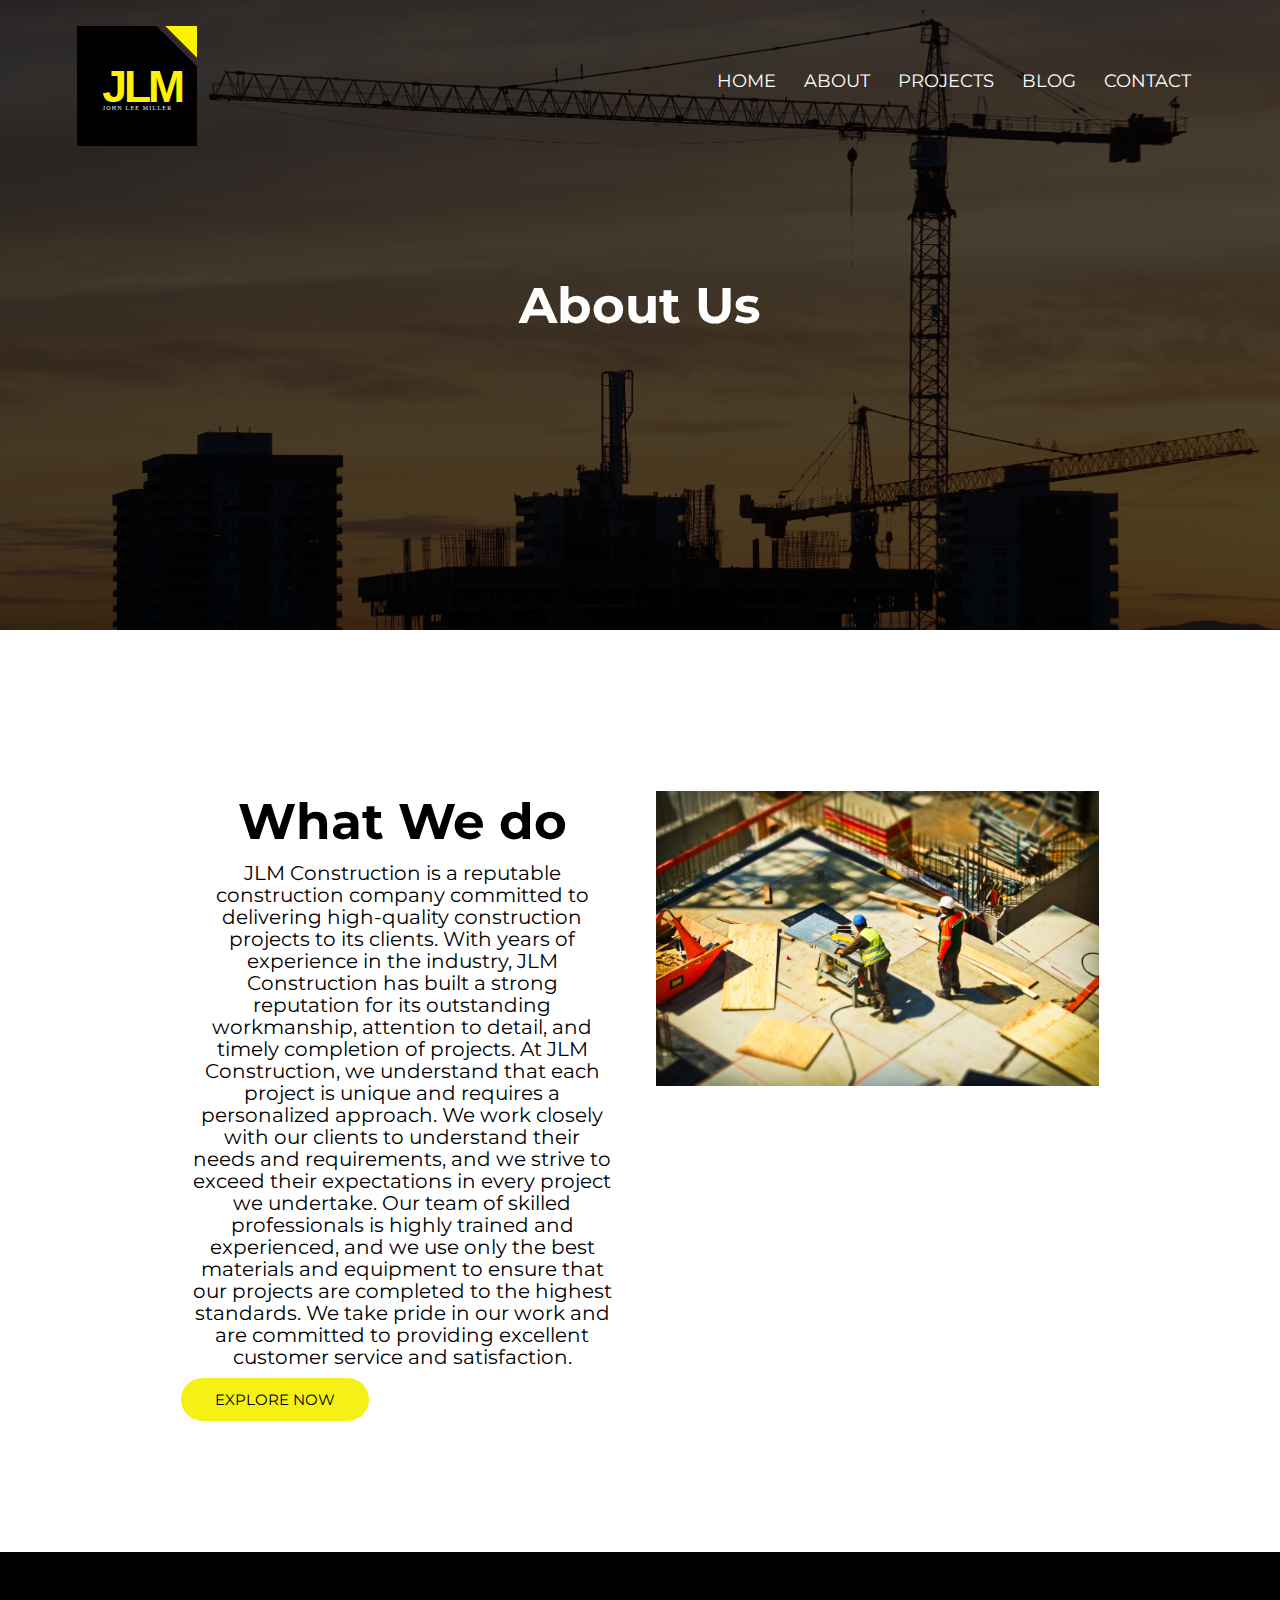
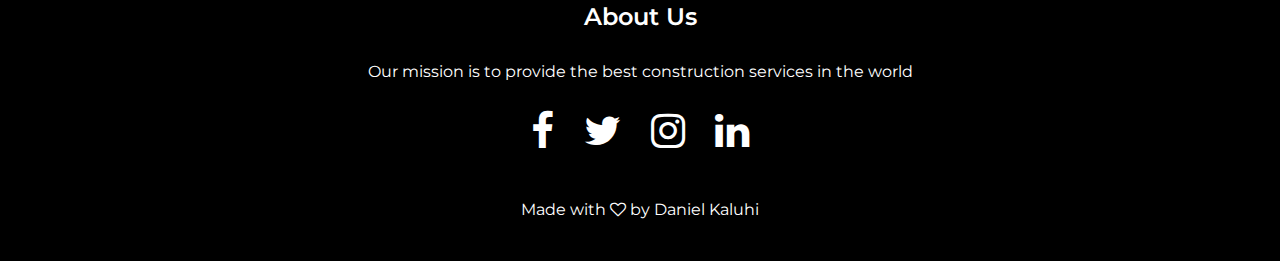
<file: about.html>
<!DOCTYPE html>
<html>
    <head>
        <meta name="viewport" content="width=device-width, initial-scale=1.0">
        <title>Sample Website</title>
        <link rel="stylesheet" href="style.css">
        <link rel="preconnect" href="https://fonts.googleapis.com">
<link rel="preconnect" href="https://fonts.gstatic.com" crossorigin>
<link href="https://fonts.googleapis.com/css2?family=Montserrat:wght@100;200;400&display=swap" rel="stylesheet">
<link rel="stylesheet" href="https://cdnjs.cloudflare.com/ajax/libs/font-awesome/4.7.0/css/font-awesome.min.css">
    </head>
    <body>
        <section class="sub-header">
            <nav>
                <a href="index.html"><img src="images/JLM Logo.svg"></a>
               <div class="nav-links" id="navLinks">   
                   <i class="fa fa-times"onclick="hideMenu()"></i> 
                    <ul>
                        <li><a href="index.html">HOME</a></li>
                        <li><a href="about.html">ABOUT</a></li>
                        <li><a href="projects.html">PROJECTS</a></li>
                        <li><a href="blog.html">BLOG</a></li>
                        <li><a href="contact.html">CONTACT</a></li>
                    </ul>   
                </div>     
                <i class="fa fa-bars"onclick="showMenu()"></i> 
            </nav>
        <h1>About Us</h1>
        </section>
        <!--about us content -->
        <section class="about-us">
            <div class="row">
                <div class="about-us-col">
                    <h1>What We do</h1>
                    <p>JLM Construction is a reputable construction company committed to delivering high-quality construction projects to its clients. With years of experience in the industry, JLM Construction has built a strong reputation for its outstanding workmanship, attention to detail, and timely completion of projects.

                        At JLM Construction, we understand that each project is unique and requires a personalized approach. We work closely with our clients to understand their needs and requirements, and we strive to exceed their expectations in every project we undertake.
                        
                        Our team of skilled professionals is highly trained and experienced, and we use only the best materials and equipment to ensure that our projects are completed to the highest standards. We take pride in our work and are committed to providing excellent customer service and satisfaction.
                        </p>
                        <a href=""class="hero-btn yellow-btn">EXPLORE NOW</a>
                </div>
                <div class="about-us-col">
                    <image src="images/crew.jpg"></image>
            </div>
        </section>
<!--footer-->
    <section class="footer">
         <h4>About Us</h4>
        <p>Our mission is to provide the best construction services in the world</p>
        <div class="icons">
            <i class="fa fa-facebook"></i>
            <i class="fa fa-twitter"></i>
            <i class="fa fa-instagram"></i>
            <i class="fa fa-linkedin"></i>
        </div>
        <p>Made with <i class="fa fa-heart-o"></i> by Daniel Kaluhi </p>

    </section>
    <script src="script.js"></script>
        
    </body>
</html>
</file>
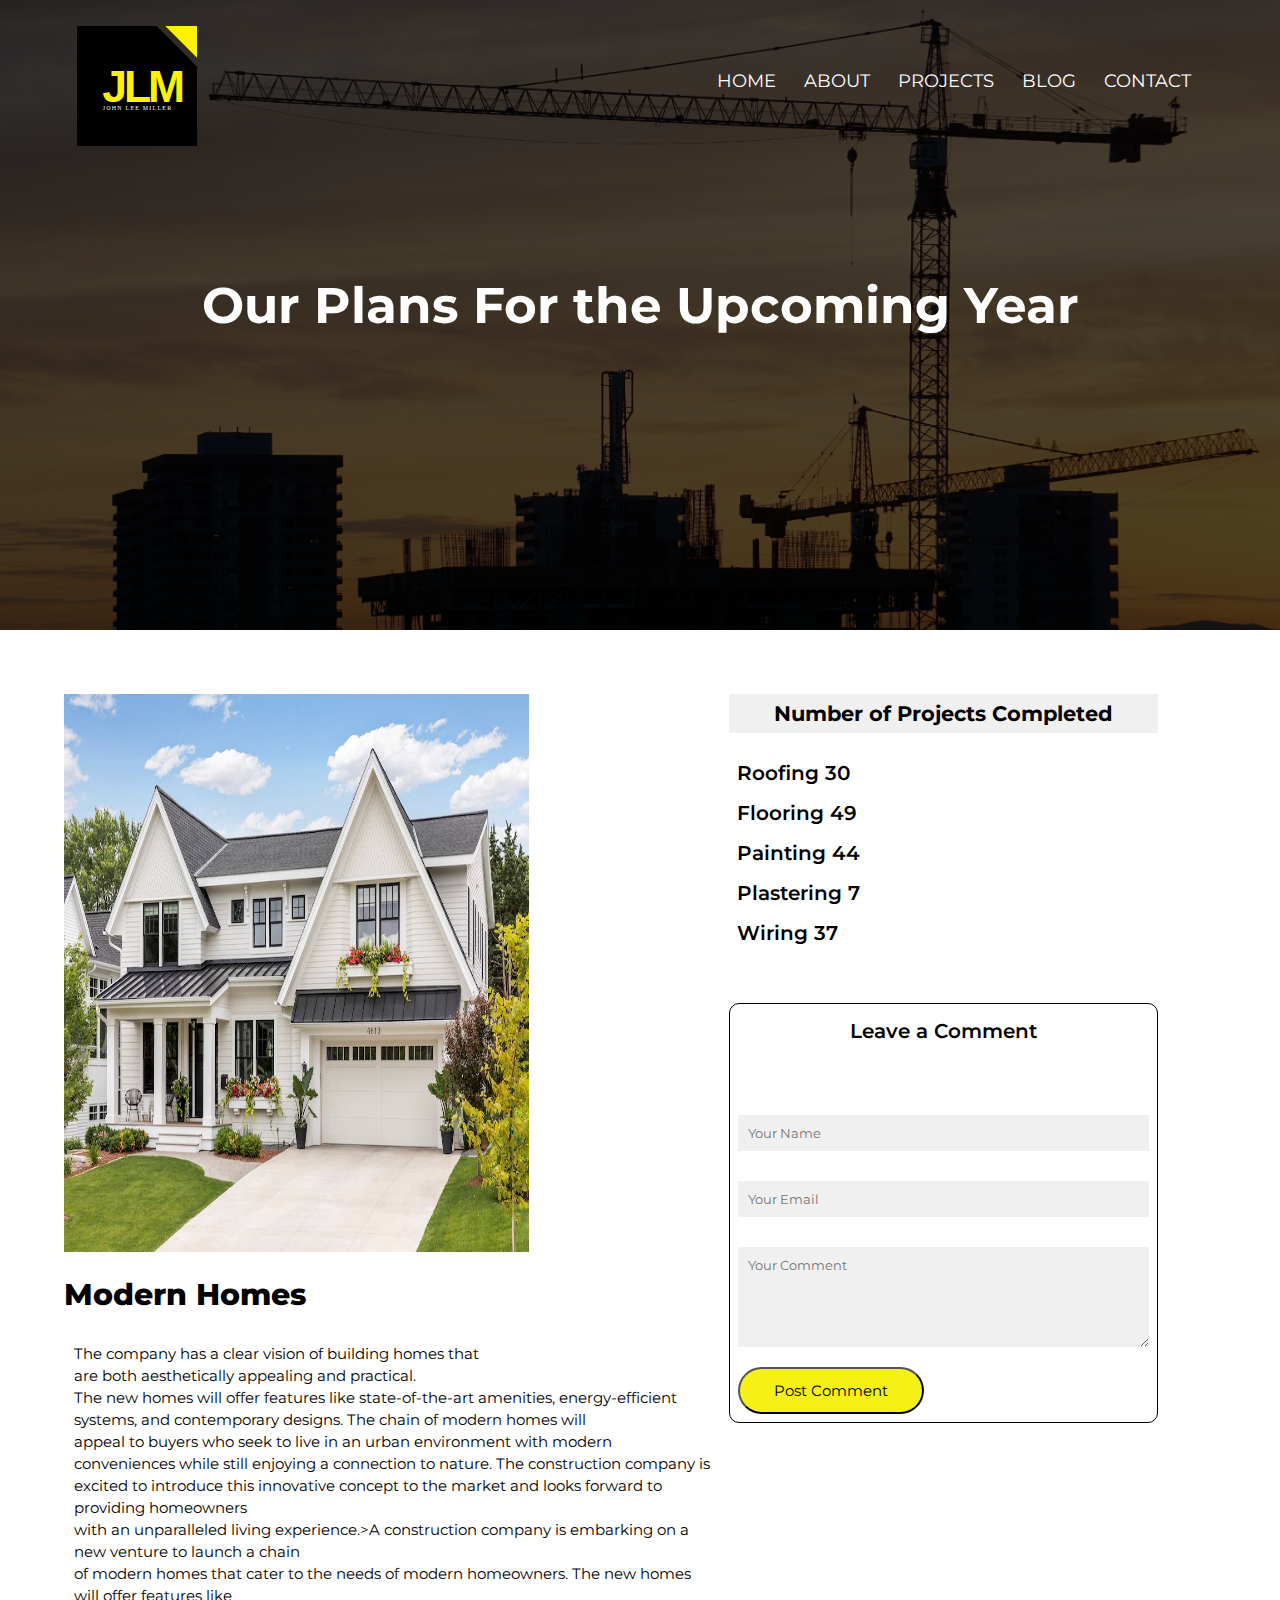
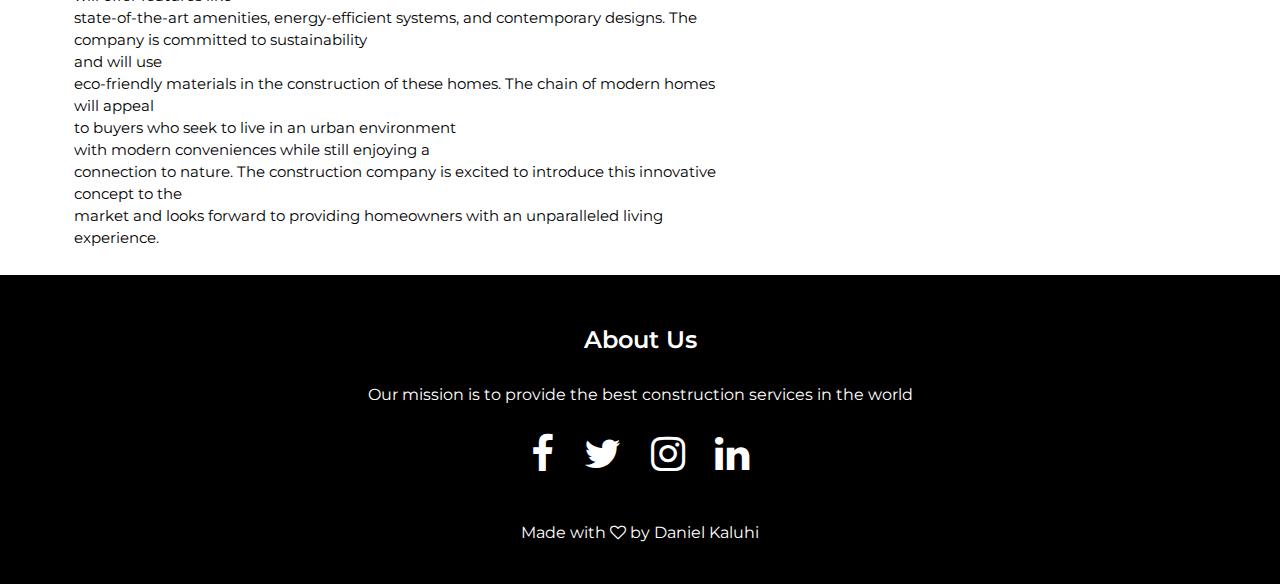
<file: blog.html>
<!DOCTYPE html>
<html>
    <head>
        <meta name="viewport" content="width=device-width, initial-scale=1.0">
        <title>Sample Website</title>
        <link rel="stylesheet" href="style.css">
        <link rel="preconnect" href="https://fonts.googleapis.com">
<link rel="preconnect" href="https://fonts.gstatic.com" crossorigin>
<link href="https://fonts.googleapis.com/css2?family=Montserrat:wght@100;200;400&display=swap" rel="stylesheet">
<link rel="stylesheet" href="https://cdnjs.cloudflare.com/ajax/libs/font-awesome/4.7.0/css/font-awesome.min.css">
    </head>
    <body>
        <section class="sub-header">
            <nav>
                <a href="index.html"><img src="images/JLM Logo.svg"></a>
               <div class="nav-links" id="navLinks">   
                   <i class="fa fa-times"onclick="hideMenu()"></i> 
                    <ul>
                        <li><a href="index.html">HOME</a></li>
                        <li><a href="about.html">ABOUT</a></li>
                        <li><a href="projects.html">PROJECTS</a></li>
                        <li><a href="blog.html">BLOG</a></li>
                        <li><a href="contact.html">CONTACT</a></li>
                    </ul>   
                </div>     
                <i class="fa fa-bars"onclick="showMenu()"></i> 
            </nav>
        <h1>Our Plans For the Upcoming Year</h1>
        </section>
        <!--Services -->
        <section="blog-content">
       <div class="row">
        <div class="blog-left">
            <img src="images/concept1.jpg">
            <h2>Modern Homes</h2>
            <p>The company has a clear vision of building homes that<br> are both aesthetically appealing and practical. <br>The new homes will offer features like state-of-the-art amenities, energy-efficient<br> systems, and contemporary designs. The chain of modern homes will <br>appeal to buyers who seek to live in an urban environment with modern <br>conveniences while still enjoying a connection to nature. The construction company is <br>excited to introduce this innovative concept to the market and looks forward to providing homeowners<br> with an unparalleled living experience.>A construction company is embarking on a new venture to launch a chain <br>of modern homes that cater to the needs of modern homeowners. The new homes will offer features like<br> state-of-the-art amenities, energy-efficient systems, and contemporary designs. The company is committed to sustainability <br>and will use<br> eco-friendly materials in the construction of these homes. The chain of modern homes will appeal<br> to buyers who seek to live in an urban environment <br>with modern conveniences while still enjoying a<br> connection to nature. The construction company is excited to introduce this innovative concept to the <br>market and looks forward to providing homeowners with an unparalleled living experience.</p>
        </div>
        <div class="blog-right">
            <h2>Number of Projects Completed</h2>
            <div>
                <span>Roofing</span>
                <span>30</span>
            </div>
            <div>
                <span>Flooring</span>
                <span>49</span>
            </div>
            <div>
                <span>Painting</span>
                <span>44</span>
            </div>
            <div>
                <span>Plastering</span>
                <span>7</span>
            </div>
            <div>
                <span>Wiring</span>
                <span>37</span>
            </div>
            <div class="comment-box">
                <h2>Leave a Comment</h2>
                <form class="comment-form">
                    <input type="text" placeholder="Your Name">
                    <input type="email" placeholder="Your Email">
                    <textarea rows="5" placeholder="Your Comment"></textarea>
                    <button type="submit" class="hero-btn yellow-btn">Post Comment</button>
                </form>
            </div>
                      
        </div>
       </div>
        </section>
<!--footer-->
    <section class="footer">
         <h4>About Us</h4>
        <p>Our mission is to provide the best construction services in the world</p>
        <div class="icons">
            <i class="fa fa-facebook"></i>
            <i class="fa fa-twitter"></i>
            <i class="fa fa-instagram"></i>
            <i class="fa fa-linkedin"></i>
        </div>
        <p>Made with <i class="fa fa-heart-o"></i> by Daniel Kaluhi </p>

    </section>
    <script src="script.js"></script>
        
    </body>
</html>
</file>
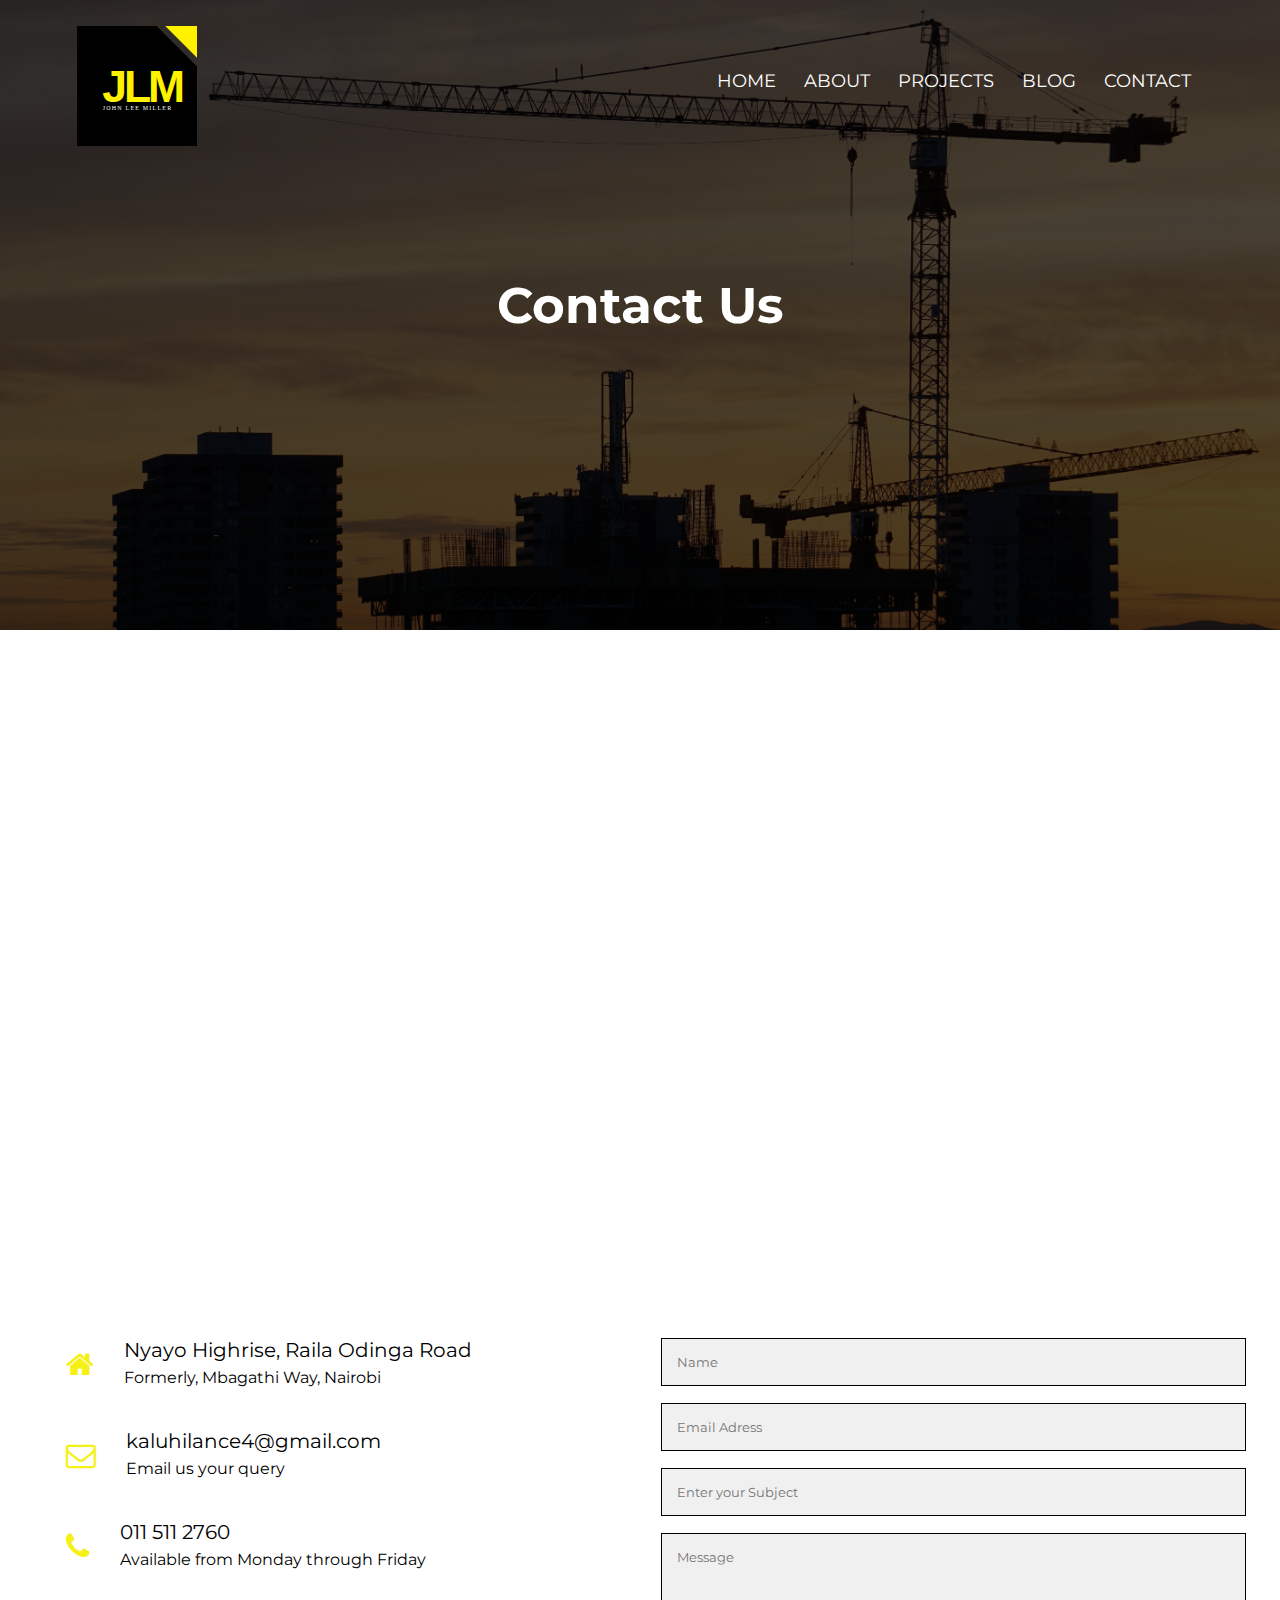
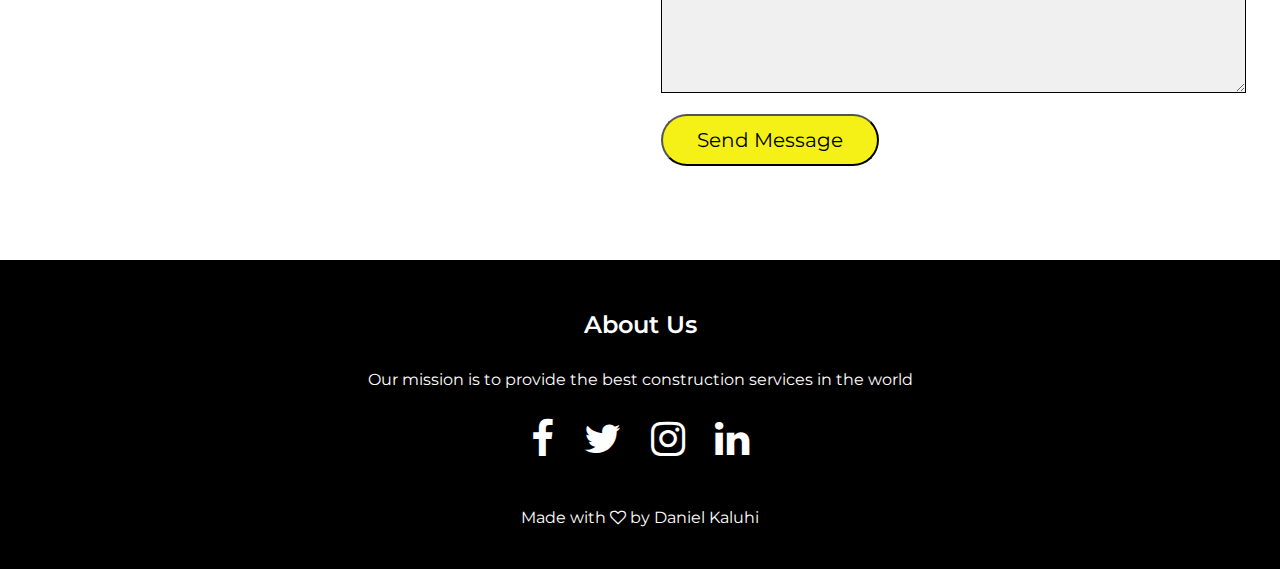
<file: contact.html>
<!DOCTYPE html>
<html>
    <head>
        <meta name="viewport" content="width=device-width, initial-scale=1.0">
        <title>Kaluhi Construction</title>
        <link rel="stylesheet" href="style.css">
        <link rel="preconnect" href="https://fonts.googleapis.com">
<link rel="preconnect" href="https://fonts.gstatic.com" crossorigin>
<link href="https://fonts.googleapis.com/css2?family=Montserrat:wght@100;200;400&display=swap" rel="stylesheet">
<link rel="stylesheet" href="https://cdnjs.cloudflare.com/ajax/libs/font-awesome/4.7.0/css/font-awesome.min.css">
    </head>
    <body>
        <section class="sub-header">
            <nav>
                <a href="index.html"><img src="images/JLM Logo.svg"></a>
               <div class="nav-links" id="navLinks">   
                   <i class="fa fa-times"onclick="hideMenu()"></i> 
                    <ul>
                        <li><a href="index.html">HOME</a></li>
                        <li><a href="about.html">ABOUT</a></li>
                        <li><a href="projects.html">PROJECTS</a></li>
                        <li><a href="blog.html">BLOG</a></li>
                        <li><a href="contact.html">CONTACT</a></li>
                    </ul>   
                </div>     
                <i class="fa fa-bars"onclick="showMenu()"></i> 
            </nav>
        <h1>Contact Us</h1>
        </section>
        <!--contact us content -->
      <section class="location">
        <iframe src="https://www.google.com/maps/embed?pb=!1m14!1m12!1m3!1d15955.046892763057!2d36.81425!3d-1.31863735!2m3!1f0!2f0!3f0!3m2!1i1024!2i768!4f13.1!5e0!3m2!1sen!2ske!4v1678479496318!5m2!1sen!2ske" width="600" height="450" style="border:0;" allowfullscreen="" loading="lazy" referrerpolicy="no-referrer-when-downgrade"></iframe>
      </section>
      <section class="contact-us">
        <div class="row">
            <div class="contact-col">
                <div>
                    <i class="fa fa-home"></i>
                    <span>
                        <h5> Nyayo Highrise, Raila Odinga Road </h5>
                        <p>Formerly, Mbagathi Way, Nairobi</p>
                    </span>
                </div>
                <div>
                    <i class="fa fa-envelope-o"></i>
                    <span>
                        <h5> kaluhilance4@gmail.com </h5>
                        <p>Email us your query</p>
                    </span>
                </div>
                <div>
                     <i class="fa fa-phone"></i>
                    <span>
                        <h5> 011 511 2760 </h5>
                        <p>Available from Monday through Friday</p>
                    </span>
                </div>
            </div>
            <div class="contact-col">
                <form action="form-handler.php" method="post">
                    <input type="text" name="name" placeholder="Name">
                    <input type="email" name="email" placeholder="Email Adress">
                    <input type="text" name="subject" placeholder="Enter your Subject">
                    <textarea rows="8" name="message" placeholder="Message"></textarea>
                    <button type="submit" class="hero-btn red-btn">Send Message</button>
            </div>
        </div>
      </section>
<!--footer-->
    <section class="footer">
         <h4>About Us</h4>
        <p>Our mission is to provide the best construction services in the world</p>
        <div class="icons">
            <i class="fa fa-facebook"></i>
            <i class="fa fa-twitter"></i>
            <i class="fa fa-instagram"></i>
            <i class="fa fa-linkedin"></i>
        </div>
        <p>Made with <i class="fa fa-heart-o"></i> by Daniel Kaluhi </p>

    </section>
    <script src="script.js"></script>
        
    </body>
</html>
</file>
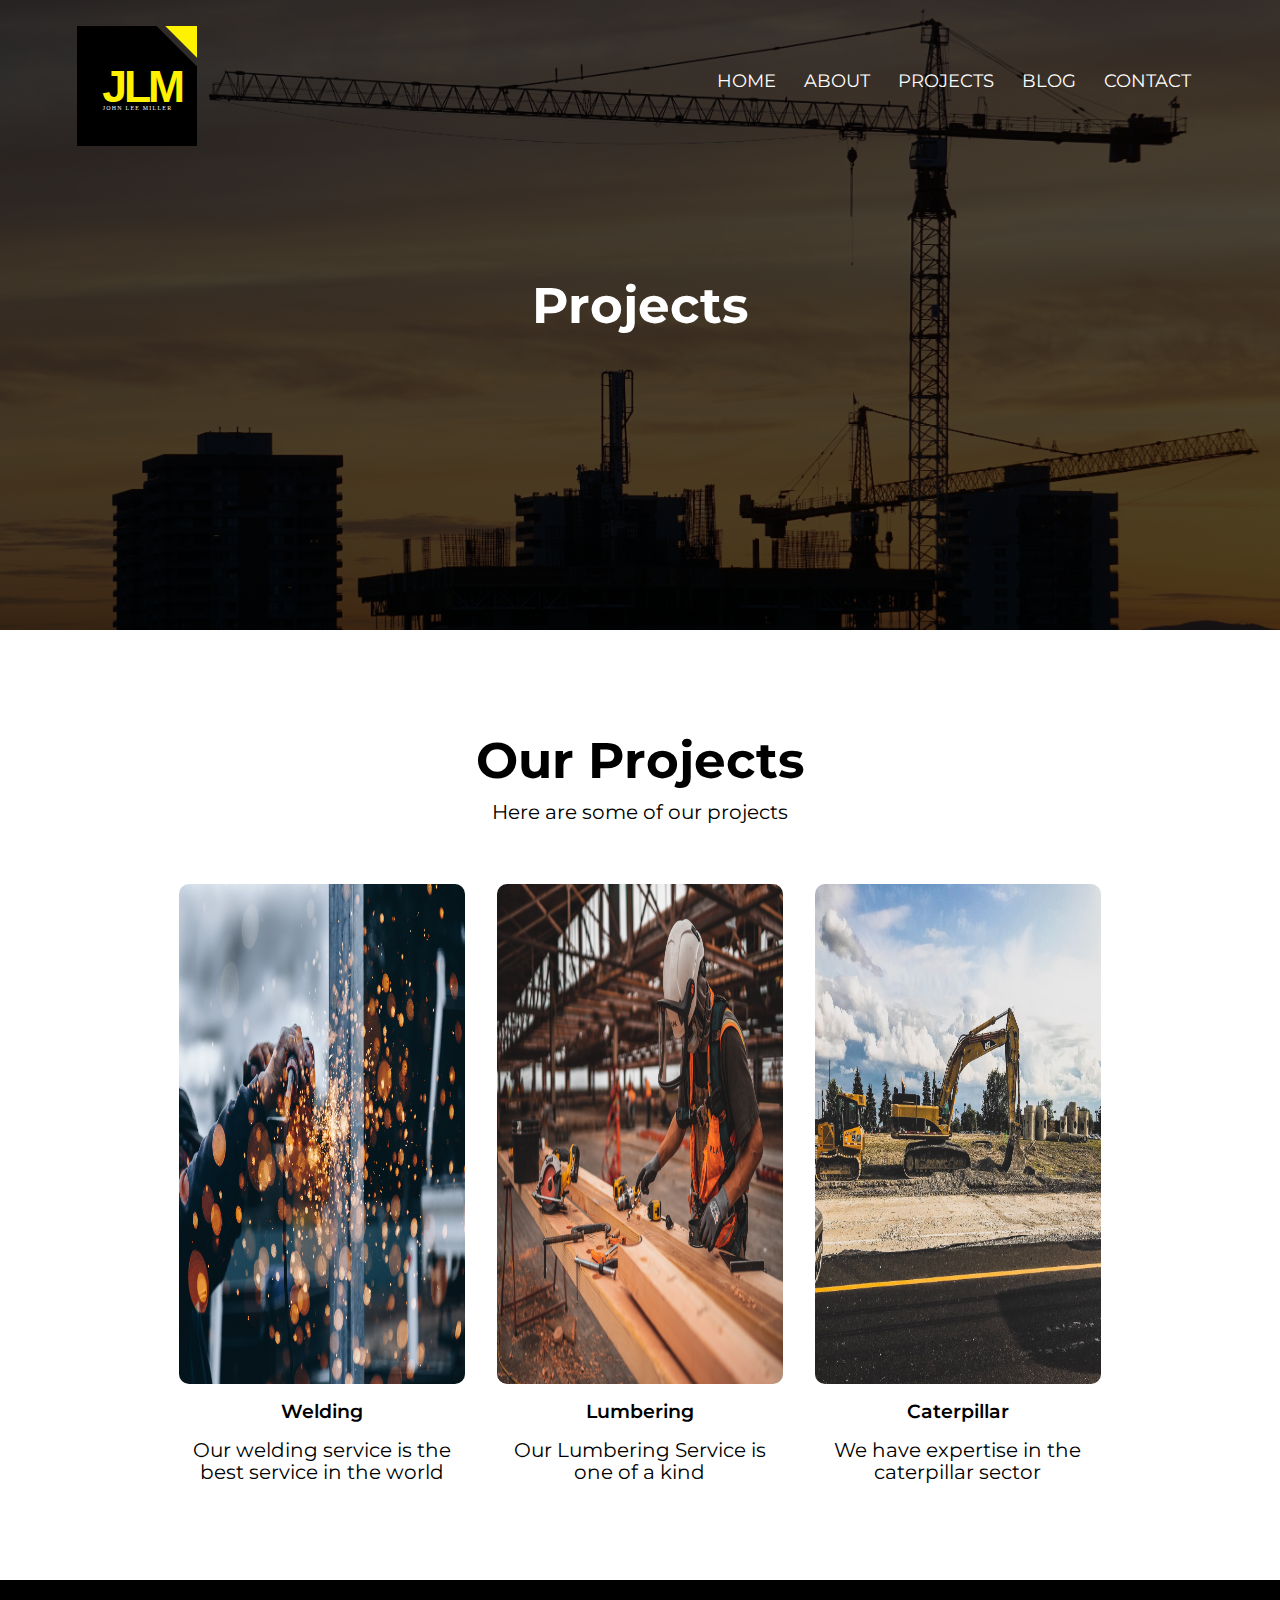
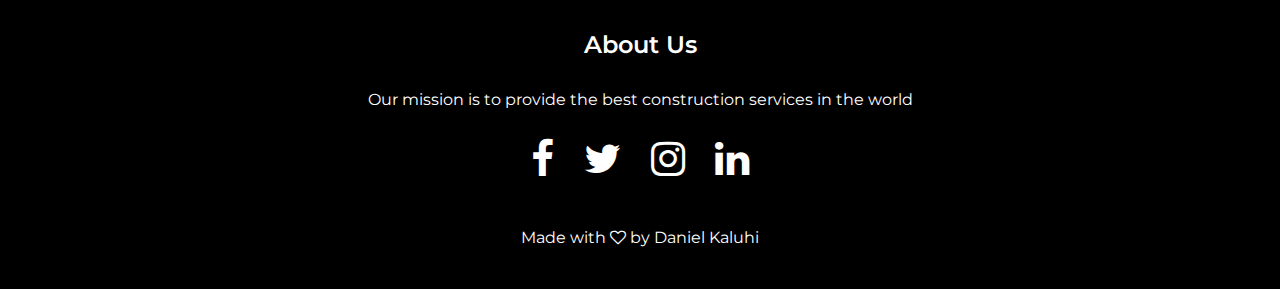
<file: projects.html>
<!DOCTYPE html>
<html>
    <head>
        <meta name="viewport" content="width=device-width, initial-scale=1.0">
        <title>Sample Website</title>
        <link rel="stylesheet" href="style.css">
        <link rel="preconnect" href="https://fonts.googleapis.com">
<link rel="preconnect" href="https://fonts.gstatic.com" crossorigin>
<link href="https://fonts.googleapis.com/css2?family=Montserrat:wght@100;200;400&display=swap" rel="stylesheet">
<link rel="stylesheet" href="https://cdnjs.cloudflare.com/ajax/libs/font-awesome/4.7.0/css/font-awesome.min.css">
    </head>
    <body>
        <section class="sub-header">
            <nav>
                <a href="index.html"><img src="images/JLM Logo.svg"></a>
               <div class="nav-links" id="navLinks">   
                   <i class="fa fa-times"onclick="hideMenu()"></i> 
                    <ul>
                        <li><a href="index.html">HOME</a></li>
                        <li><a href="about.html">ABOUT</a></li>
                        <li><a href="projects.html">PROJECTS</a></li>
                        <li><a href="blog.html">BLOG</a></li>
                        <li><a href="contact.html">CONTACT</a></li>
                    </ul>   
                </div>     
                <i class="fa fa-bars"onclick="showMenu()"></i> 
            </nav>
        <h1>Projects</h1>
        </section>
        <!--Projects -->
        <section class="services">
            <h1>Our Projects</h1>
            <p>Here are some of our projects</p>
            <div class="row">
                <div class="service-col">
                    <img src="images/welding.jpg">
                    <h3>Welding</h3>
                    <p>Our welding service is the best service in the world</p>
            </div>
            <div class="service-col">
                <img src="images/lumber.jpg">
                <h3>Lumbering</h3>
                <p>Our Lumbering Service is one of a kind</p>
        </div>
        <div class="service-col">
            <img src="images/caterpillar.jpg">
            <h3>Caterpillar</h3>
            <p>We have expertise in the caterpillar sector</p>
    </div>
            </div>
        </section>

<!--footer-->
    <section class="footer">
         <h4>About Us</h4>
        <p>Our mission is to provide the best construction services in the world</p>
        <div class="icons">
            <i class="fa fa-facebook"></i>
            <i class="fa fa-twitter"></i>
            <i class="fa fa-instagram"></i>
            <i class="fa fa-linkedin"></i>
        </div>
        <p>Made with <i class="fa fa-heart-o"></i> by Daniel Kaluhi </p>

    </section>
    <script src="script.js"></script>
        
    </body>
</html>
</file>
<file: style.css>
*{
    margin: 0;
    padding: 0;
    font-family: 'Montserrat', sans-serif;

}

.header{
    min-height:100vh;
    width: 100%;
    background-image: linear-gradient(rgba(0, 0, 0, 0.473),rgba(0, 0, 0, 0.671)),url(images/landing.jpg);
    background-size: cover;
    background-position: center;
    position: relative;; 
    left:0;
    right:0;
    top:0;
    bottom:0;

}

nav{
    display:flex;
    justify-content: space-between;
    padding:2% 6%;
    align-items: center;
}

nav img{
    width: 120px;
    left:0;
    right:0;
    top:0;
    padding-right: 10px;
    }

    @media (max-width: 768px){
        nav img{
            width: 90px;
        }
    }

.nav-links{
    flex:1;
    text-align: right;

}

.nav-links ul li{
    display: inline-block;
    list-style: none;
    padding: 8px 12px;
    position: relative;
    padding-bottom: 20px;
}

.nav-links ul li a{
    color: #fff;
    text-decoration: none;
    font-size: 18px;
    padding-bottom: 20px;
}


.nav-links ul li::after{
    content: '';
    width: 0%;
    height: 2px;
    background: #f5f117;
    display: block;
    margin: auto;
    transition: 0.5s;
}

.nav-links ul li:hover::after{
    width: 100%;
}

.text-box{
    width:90%;
    color: #fff;
    position: absolute;
    top:50%;
    left:50%;
    transform: translate(-50%,-50%);
    text-align: center;
}

.text-box h1{
    font-size: 62px;
    color:#f5f117;
}

.text-box p{
    margin:10px 0 40px;
    font-size: 20px;
    color:#f5f117;
}

.hero-btn{
    display: inline-block;
    text-decoration: none;
    padding: 12px 34px;
    background: #f5f117;
    color: #000;
    font-size: 20px;
    border-radius: 30px;
    transition: 0.5s;
    position:relative;
    cursor:pointer;
}

.hero-btn:hover{
    background: transparent;
    color: #f5f117;
    border: 2px solid #f5f117;
    transition:1s;
}

nav .fa{
    display: none;

}

nav-close{
    position: absolute;
    top: 20px;
    right: 30px;
    font-size: 40px;
    cursor: pointer;
    color: #fff;
}


@media(max-width: 768px){
    .text-box h1{
        font-size: 20px;
    }

    .text-box p{
        font-size: 14px;
    }

    .hero-btn{
        font-size: 14px;
        padding: 10px 30px;
    }

    .nav-links{
        position: fixed;
        background : #f5f117;
        height: 100vh;
        width: 200px;
        top: 0;
        right: -200px;
        text-align: right;
        z-index: 2;
        transition: 1s;
    }
    .nav-links ul li{
        display: block;
        margin: 30px 0;
        }

    .nav-links{
        position: fixed;
        background : #000000;
        height: 100vh;
        width: 200px;
        top: 0;
        right: -200px;
        text-align: right;
        z-index: 2;
        transition: 1s;
    }
    nav .fa{
        float:none;
        display: block;
        color: #fff;
        margin:0px;
        font-size: 30px;
        cursor: pointer;
        text-align: right;
        padding-top: 10px;
        padding-right: 10px;
        padding-bottom:20px;
               
    }
    .nav-links ul li{
        display: block;
        margin: 30px 0;
        }
    .nav-links ul{
        padding:30px;
    }
}


/*------course------*/
.about-us{
    width: 100%;
    background: #fff;
    padding-top: 100px;
    text-align: center;
    margin: auto;
    text-align: center;
}
h1{
    font-size: 50px;
    color: #000;
    text-align: center;
}

p{
    color: #000;
    font-size: 20px;
    font-weight:400;
    line-height:22px;
    padding:10px;
    text-align: center;
}

.row{
    display: flex;
    justify-content: space-between;
    margin: 5%;
}

.about-col{
    flex-basis: 31%;
    padding: 20px 12px;
    text-align: center;
    background: #ffffe0;
    color: #000;
    border-radius: 10px;
    transition: 0.5s;
    margin-bottom:5%;
    cursor: pointer;
}

h3{
    text-align:center;
    font-weight:600;
    margin: 10px 0;
}

.about-col:hover{
    box-shadow:0 0 20px 0px rgba(0,0,0,0.2);
    transition: 1s;
}

@media(max-width: 700px){
    .row{
        flex-direction: column;
    }
    .about-col{
        flex-basis: 100%;
    }
}

/* projects*/

.projects{
    width: 80%;
    padding-top: 50px;
    text-align: center;
    margin: auto;

}

.project-col{
    flex-basis: 32%;
    text-align: center;
    border-radius: 30px;
    margin-bottom:30px;
    padding: 0px 0px;
    position: relative;
    overflow: hidden;
    display:block;
    cursor: pointer;  
}

.project-col img{
    width: 100%;
    height: 500px;
    margin-right: 40px;
    border-radius: 10px;
    transition: 0.5s;
    display:block;

}

.layer{
    background : transparent;
    height:100%;
    width:100%;
    position:absolute;
    top:0;
    left:0;
    transition: 0.5s;
    display: block;
    }
    
.layer:hover{
    background : rgba(217, 255, 0, 0.5);
    transition: 1s;

    
}

.layer h4{
    position: absolute;
    top:90%;
    left:50%;
    transform: translate(-50%,-50%);
    color: #000;
    font-size: 30px;
    font-weight: 600;
    transition: 0.5s;
    opacity: 0;
}

.layer:hover h4{
    top:50%;
    transition: 1s;
    opacity: 1;
}

@media(max-width: 700px){
    .project-col{
        flex-basis: 100%;
    }

    .project-col img{
        height: 300px;
    }
}

/*------Services------*/

.services{
    width: 80%;
    padding-top: 100px;
    text-align: center;
    margin: auto;
}

.service-col{
    flex-basis: 31%;
    text-align: left;
    border-radius: 10px;
    margin-bottom:5%;
    cursor: pointer;
    text-align: center;
}

.service-col img{
    width: 100%;
    height: 500px;
    margin-right: 40px;
    border-radius: 10px;
    transition: 0.5s;
    display:block;
    }

.service-col h3{
    margin-top: 16px;
    text-align: center;
    margin-bottom: 16px;
}

.service-col p{
    padding:0;
}

.service-col img:hover{
    box-shadow:0 0 40px 0px rgba(0, 0, 0, 0.274);
    transition: 0.5s
}

@media(max-width: 700px){
    .service-col{
        flex-basis: 100%;
        font-size: 20px;
    }

    .service-col img{
        height: 300px;
        flex-basis: 50px;
        width:90%;
        margin-left: 30px;
    }

    .service-col h3{
        margin-top: 16px;
        text-align:center;
        margin-bottom: 16px;
        font-size: 20px;
    }

    .service-col p{
        padding:0;
        font-size: 15px;
        text-align: center;
    }
}

/*------Testimonials------*/

.testimonials{
    width: 90%;
    padding-top: 100px;
    text-align: center;
    margin: auto;
    }


.testimonial-col{
    flex-basis: 29%;
    text-align: left;
    border-radius: 10px;
    margin-bottom:5%;
    cursor: pointer;
    background: #fffb013a;
    padding: 25px;
    display:flex;
}

.testimonial-col img{
    height: 40px;
    margin-right: 30px;
    margin-left:5px;
    border-radius: 50%;
    transition: 0.5s;
   
    }

.testimonial-col p{
    padding:0;
    font-size: small;
}

.testimonial-col h3{
    margin-top: 15px;
    text-align: left;
    font-weight: bold;
    font-size: medium;
}

.testimonial-col.glyphicon{
    font-size: 20px;
    color: #f5f117;
    margin-top: 10px;
}

.cta{
    width: 80%;
    background-image: linear-gradient(rgba(0,0,0,0.7),rgba(0,0,0,0.7)),url(images/banner.jpg);
    background-size: cover;
    background-position: center;
    border-radius: 10px;
    padding:100px 0;
    text-align: center;
    margin: 100px auto;
}

.cta h1{
    color: #fff;
    font-size: 50px;
    margin-bottom: 20px;
}

@media(max-width: 700px){
    .cta{
        width: 100%;
        font-size: 24px;
    }
}

/*------Footer------*/

.footer{
    width: 100%;
    padding: 30px 0;
    text-align: center;
    background: #000;
    color: #fff;
}

.footer h4{
    font-size: 20px;
    font-weight: 600;
    margin-top: 20px;
    font-size:x-large
}

.footer p{
    font-size: 15px;
    font-weight: 400;
    margin-top: 20px;
    font-size:medium;
    text-align: center;
    color: #fff;
}

.icons .fa{
    font-size: 40px;
    margin: 0 13px;
    cursor: pointer;
    padding: 18px 0;
    size: 60px;
    align-items: center;
}

.icons:hover{
    color: #f5f117;
    transition: 0.5s;
}

.fa-heart-0{
    color: #f5f117;
}

/*---about us page ------*/

.sub-header{
    width: 100%;
    height:70vh;
    background-image: linear-gradient(rgba(0,0,0,0.7),rgba(0,0,0,0.7)),url(images/about.jpg);
    background-position: center;
    background-size: cover;
    text-align: center;
    color:#fff;
}

.sub-header h1{
    font-size: 50px;
    margin-top: 100px;
    color: #fff;
}

.about-us{
    width:80%;
    margin: auto;
    padding-top:80px;
    padding-bottom:50px;
    text-align: left;
}

.about-us-col{
    flex-basis: 48%;
    padding: 30px 2px;
}

.about-us-col img{
    width: 100%;
}

.about-us-col h2{
    font-size: 30px;
    font-weight: 800;
    margin-top: 20px;
    margin-bottom: 20px;
}

.yellow-btn{
    font-size: 15px;
    text-align: left;
}

.yellow-btn:hover{
    background: #fff;
    color: #000;
    transition: 0.5s;
}

/*----blog page----*/
.blog-content{
    width: 80%;
    margin: auto;
    text-align: left;
    margin-bottom: 20%;
}

.blog-left{
    flex-basis: 65%;
}

.blog-left img{
    width: 70%;
    height: 50%;
}
.blog-left h2{
    font-size: 30px;
    font-weight: 800;
    margin-top: 20px;
    margin-bottom: 20px;
    text-align: left;
}

.blog-left p{
    font-size: 15px;
    font-weight: 400;
    margin-top: 20px;
    margin-bottom: 30%;
    text-align: left;
}

.blog-right{
    flex-basis: 42%;
    margin-right: 5%;
    align-items: center;
}

.blog-right h2{
    background-color: #f0f0f0;
    color: #000;
    padding: 7px 0;
    font-size: 21px;
    margin-bottom: 20px;
    text-align: center;
}

.blog-right div{
    display: block;
    align-items: left;
    justify-content: space-between;
    color:#000000;
    padding: 8px;
    box-sizing:border-box;
    font-size: 20px;
    font-weight: 600;
}

.comment-box{
    border:1px solid #000;
    border-radius: 10px;
    padding: 20px 20px;
    margin-top: 50px;

}

.comment-box h2{
    background: #fff;
    font-size: 20px;
    font-weight: 600;
    margin-bottom: 0px;
}

.comment-form input, .comment-form textarea{
    width: 100%;
    padding: 10px;
    margin:15px 0;
    box-sizing: border-box;
    outline: none;
    border:none;
    background: #f0f0f0;
}

.comment-form{
    margin-top: 50px;
}
@media screen and (max-width: 700px){
    .blog-content{
        width: 100%;
    }
    .blog-left{
        flex-basis: 100%;
    }
    .blog-right{
        flex-basis: 100%;
        margin-right: 0;
    }

    .sub-header h1{
        font-size: 40px;
    }
}

/*-------contact us page------*/

.location{
    width: 80%;
    margin: auto;
    padding : 80px 0;
}

.location iframe{
    width:100%;
}

.contact-us{
    width:100%;
    margin:auto;
}

.contact-col{
    flex-basis: 48%;
    padding: 30px 2px;
}

.contact-col div{
    display:flex;
    align-items:center;
    margin-bottom:40px;
}

.contact-col div .fa{
    font-size: 30px;
    margin-right: 10px;
    margin-right: 30px;
    color: #f5f117;
}

.contact-col div p{
    padding: 0;
    font-size: 16px;
    text-align: left;
}

.contact-col div h5{
    font-size: 20px;
    font-weight: 400;
    margin-bottom: 5px;
}

.contact-col input, .contact-col textarea{
    width: 100%;
    padding: 15px;
    margin-bottom:17px;
    outline: none;
    border:1px solid #000;
    background: #f0f0f0;
}
@media screen and (max-width: 700px){
    .contact-us{
        width: 100%;
    }
    .contact-col{
        flex-basis: 100%;
    }
    .contact-col input, .contact-col textarea{
        width: 90%;
        padding: 10px;
        margin-bottom:17px;
        outline: none;
        border:1px solid #000;
        background: #f0f0f0;
    }
}
</file>
